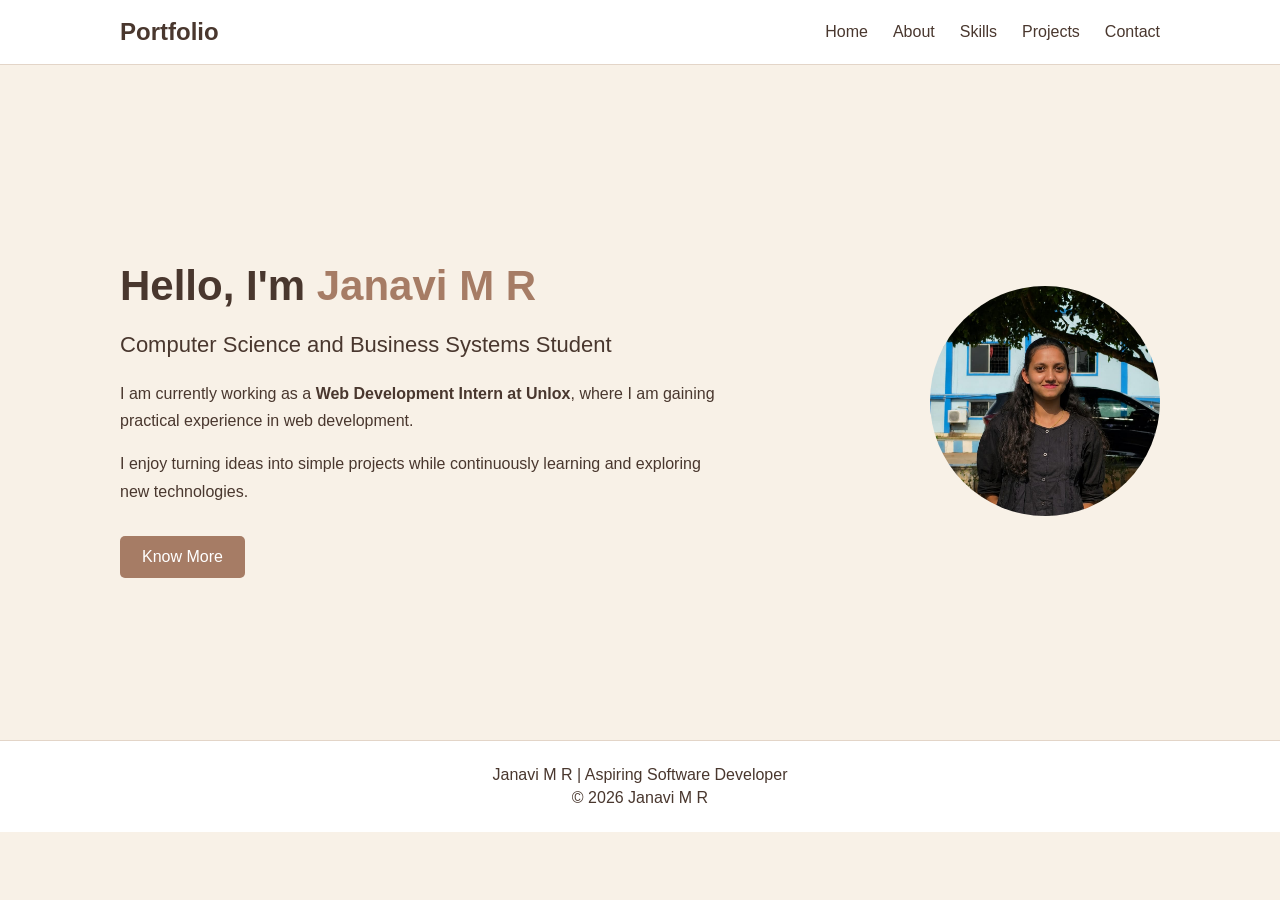
<file: index.html>
<!DOCTYPE html>
<html lang="en">

<head>
    <meta charset="UTF-8">
    <meta name="viewport" content="width=device-width, initial-scale=1.0">

    <title>Janavi M R | Portfolio</title>

    <link rel="stylesheet" href="style.css">
</head>

<body>

    <header>
        <nav>
            <h2>Portfolio</h2>

            <ul>
                <li><a href="index.html">Home</a></li>
                <li><a href="about.html">About</a></li>
                <li><a href="skills.html">Skills</a></li>
                <li><a href="projects.html">Projects</a></li>
                <li><a href="contact.html">Contact</a></li>
            </ul>
        </nav>
    </header>

    <main>

        <section class="home">
            <div class="home-content">

            <h1>Hello, I'm <span>Janavi M R</span></h1>

            <h3>Computer Science and Business Systems Student</h3>

            <p>
                 I am currently working as a <b>Web Development Intern at Unlox</b>,
                where I am gaining practical experience in web development.
            </p>

            <p>
                I enjoy turning ideas into simple projects while continuously
                learning and exploring new technologies.
            </p>

            <a href="about.html" class="button">Know More</a>

            </div>

            <div class="home-image">
                <img src="profile.jpg" alt="Janavi M R">
            </div>
        </section>

    </main>

    <footer>
        <p>Janavi M R | Aspiring Software Developer</p>
        <p>© 2026 Janavi M R</p>
    </footer>

</body>
</html>
</file>
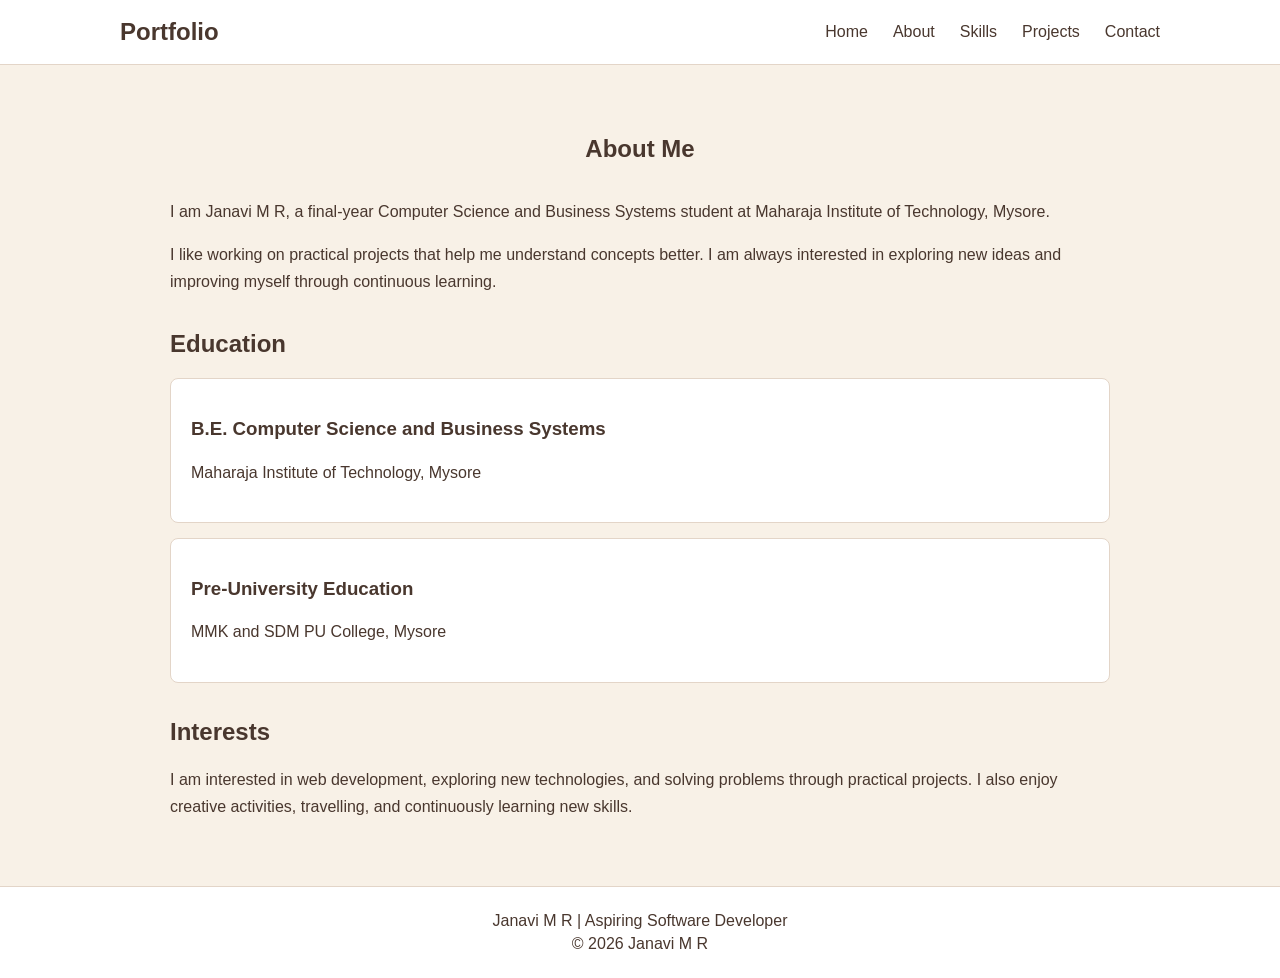
<file: about.html>
<!DOCTYPE html>
<html lang="en">

<head>
    <meta charset="UTF-8">
    <meta name="viewport" content="width=device-width, initial-scale=1.0">

    <title>About | Janavi M R</title>

    <link rel="stylesheet" href="style.css">
</head>

<body>

    <header>
        <nav>
            <h2>Portfolio</h2>

            <ul>
                <li><a href="index.html">Home</a></li>
                <li><a href="about.html">About</a></li>
                <li><a href="skills.html">Skills</a></li>
                <li><a href="projects.html">Projects</a></li>
                <li><a href="contact.html">Contact</a></li>
            </ul>
        </nav>
    </header>

    <main>

        <section class="page-section">

            <h1>About Me</h1>

            <p>
                I am Janavi M R, a final-year Computer Science and Business
                Systems student at Maharaja Institute of Technology, Mysore.
            </p>

            <p>
                I like working on practical projects that help me understand concepts better. I am always interested in exploring new ideas and improving myself through continuous learning.

            <h2>Education</h2>

            <div class="info-box">
                <h3>B.E. Computer Science and Business Systems</h3>
                <p>Maharaja Institute of Technology, Mysore</p>
            </div>

            <div class="info-box">
                <h3>Pre-University Education</h3>
                <p>MMK and SDM PU College, Mysore</p>
            </div>

            <h2>Interests</h2>

            <p>
                I am interested in web development, exploring new technologies, and solving problems through practical projects. I also enjoy creative activities, travelling, and continuously learning new skills.
            </p>

        </section>

    </main>

    <footer>
        <p>Janavi M R | Aspiring Software Developer</p>
        <p>© 2026 Janavi M R</p>
    </footer>

</body>

</html>
</file>
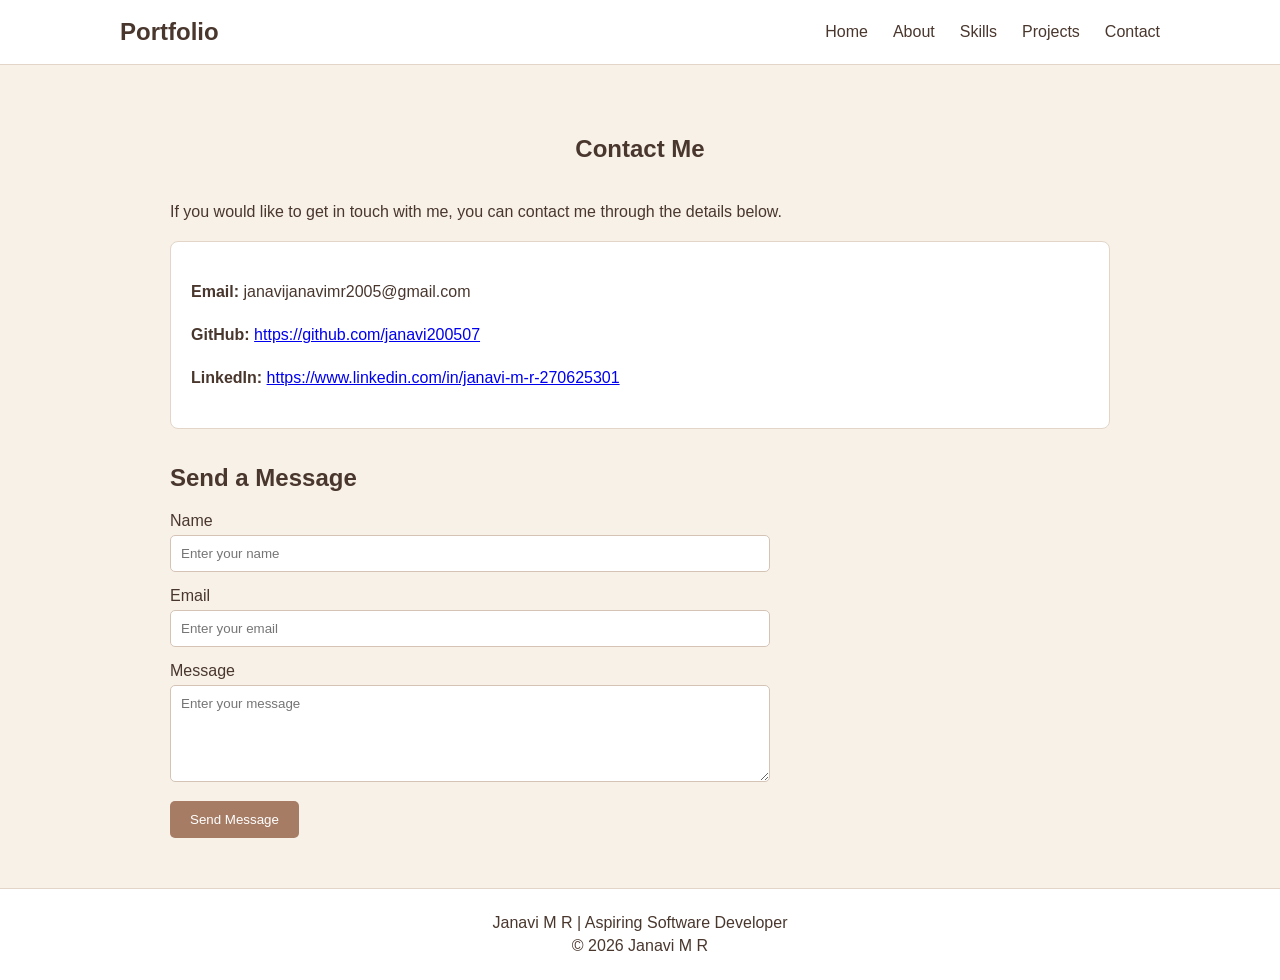
<file: contact.html>
<!DOCTYPE html>
<html lang="en">

<head>
    <meta charset="UTF-8">
    <meta name="viewport" content="width=device-width, initial-scale=1.0">

    <title>Contact | Janavi M R</title>

    <link rel="stylesheet" href="style.css">
</head>

<body>

    <header>
        <nav>
            <h2>Portfolio</h2>

            <ul>
                <li><a href="index.html">Home</a></li>
                <li><a href="about.html">About</a></li>
                <li><a href="skills.html">Skills</a></li>
                <li><a href="projects.html">Projects</a></li>
                <li><a href="contact.html">Contact</a></li>
            </ul>
        </nav>
    </header>

    <main>

        <section class="page-section">

            <h1>Contact Me</h1>

            <p>If you would like to get in touch with me, you can contact me through the details below.</p>

            <div class="contact-box">

                <p><strong>Email:</strong> janavijanavimr2005@gmail.com</p>

                <p>
                    <strong>GitHub:</strong>
                    <a href="https://github.com/janavi200507" target="_blank">
                        https://github.com/janavi200507
                    </a>
                </p>

                <p>
                    <strong>LinkedIn:</strong>
                    <a href="https://www.linkedin.com/in/janavi-m-r-270625301" target="_blank">
                         https://www.linkedin.com/in/janavi-m-r-270625301
                    </a>
                </p>

            </div>

            <h2>Send a Message</h2>

            <form>

                <label for="name">Name</label>
                <input type="text" id="name" placeholder="Enter your name">

                <label for="email">Email</label>
                <input type="email" id="email" placeholder="Enter your email">

                <label for="message">Message</label>
                <textarea id="message" rows="5" placeholder="Enter your message"></textarea>

                <button type="submit">Send Message</button>

            </form>

        </section>

    </main>

    <footer>
        <p>Janavi M R | Aspiring Software Developer</p>
        <p>© 2026 Janavi M R</p>
    </footer>

</body>
</html>
</file>
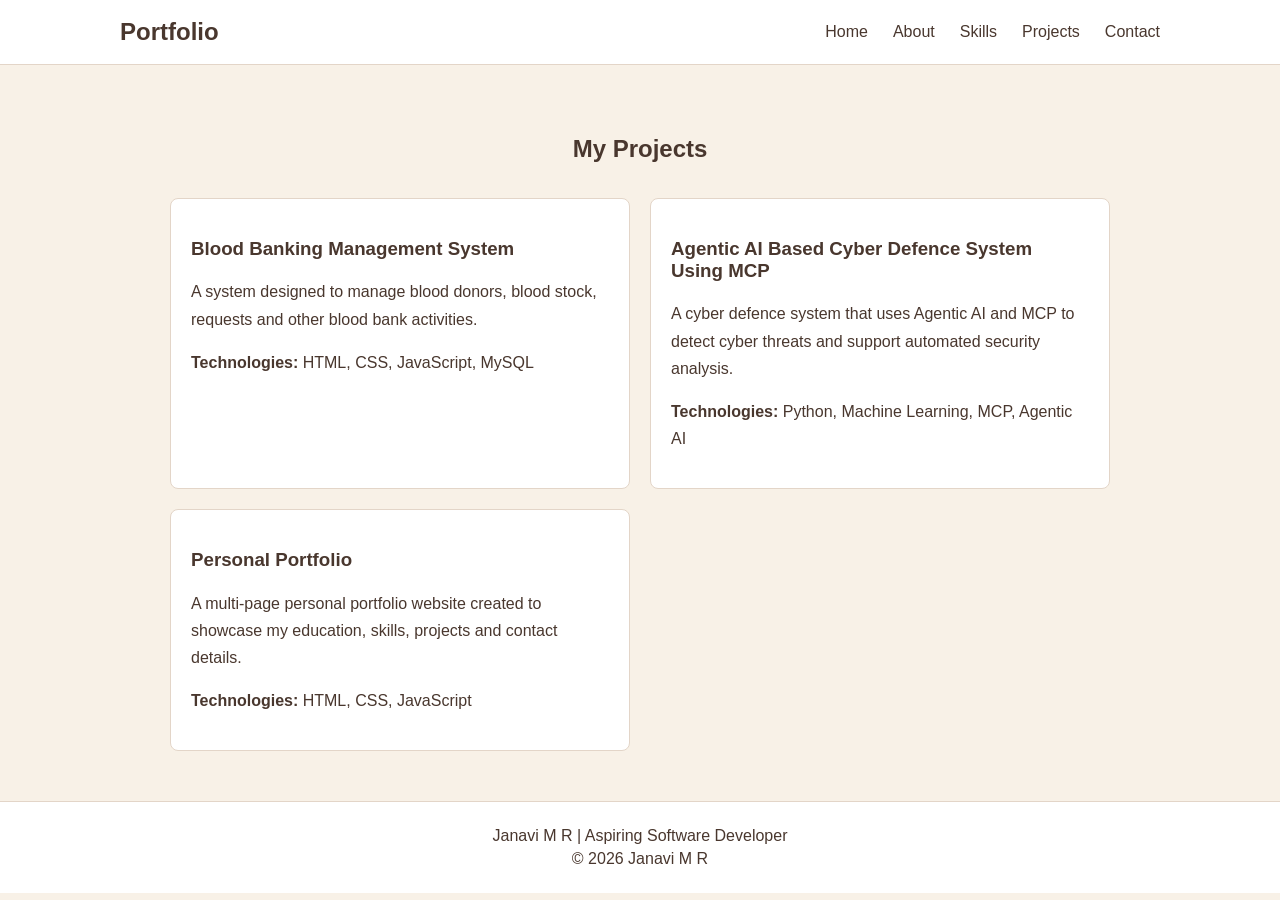
<file: projects.html>
<!DOCTYPE html>
<html lang="en">

<head>
    <meta charset="UTF-8">
    <meta name="viewport" content="width=device-width, initial-scale=1.0">

    <title>Projects | Janavi M R</title>

    <link rel="stylesheet" href="style.css">
</head>

<body>

    <header>
        <nav>
            <h2>Portfolio</h2>

            <ul>
                <li><a href="index.html">Home</a></li>
                <li><a href="about.html">About</a></li>
                <li><a href="skills.html">Skills</a></li>
                <li><a href="projects.html">Projects</a></li>
                <li><a href="contact.html">Contact</a></li>
            </ul>
        </nav>
    </header>

    <main>

        <section class="page-section">

            <h1>My Projects</h1>

            <div class="projects-container">

                <div class="project-box">
                    <h3>Blood Banking Management System</h3>

                    <p>
                        A system designed to manage blood donors, blood stock,
                        requests and other blood bank activities.
                    </p>

                    <p><strong>Technologies:</strong> HTML, CSS, JavaScript, MySQL</p>
                </div>


                 <div class="project-box">
                     <h3>Agentic AI Based Cyber Defence System Using MCP</h3>

                    <p>
                         A cyber defence system that uses Agentic AI and MCP
                         to detect cyber threats and support automated security analysis.
                    </p>

                    <p><strong>Technologies:</strong> Python, Machine Learning, MCP, Agentic AI</p>
                </div>
                
                <div class="project-box">
                    <h3>Personal Portfolio</h3>

                    <p>
                        A multi-page personal portfolio website created to
                        showcase my education, skills, projects and contact details.
                    </p>

                    <p><strong>Technologies:</strong> HTML, CSS, JavaScript</p>
                </div>

            </div>

        </section>

    </main>

    <footer>
        <p>Janavi M R | Aspiring Software Developer</p>
        <p>© 2026 Janavi M R</p>
    </footer>

     
</body>
</html>
</file>
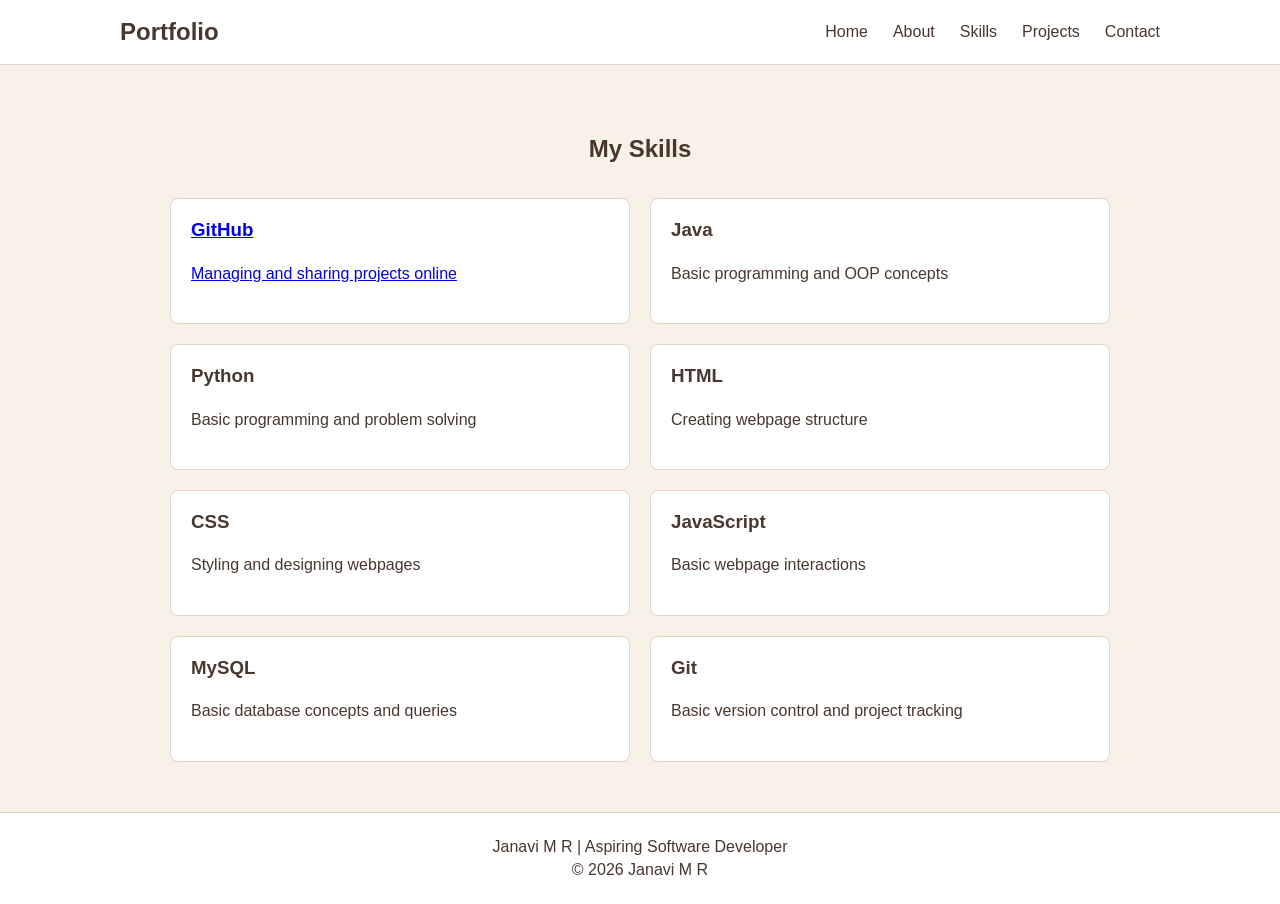
<file: skills.html>
<!DOCTYPE html>
<html lang="en">

<head>
    <meta charset="UTF-8">
    <meta name="viewport" content="width=device-width, initial-scale=1.0">

    <title>Skills | Janavi M R</title>

    <link rel="stylesheet" href="style.css">
</head>

<body>

    <header>
        <nav>
            <h2>Portfolio</h2>

            <ul>
                <li><a href="index.html">Home</a></li>
                <li><a href="about.html">About</a></li>
                <li><a href="skills.html">Skills</a></li>
                <li><a href="projects.html">Projects</a></li>
                <li><a href="contact.html">Contact</a></li>
            </ul>
        </nav>
    </header>

    <main>

        <section class="page-section">

            <h1>My Skills</h1>

            <div class="skills-container">

               <a href="https://github.com/janavi200507" target="_blank" class="skill-box">
                <h3>GitHub</h3>
                <p>Managing and sharing projects online</p>
                </a>
        

                <div class="skill-box">
                    <h3>Java</h3>
                    <p>Basic programming and OOP concepts</p>
                </div>

                <div class="skill-box">
                    <h3>Python</h3>
                    <p>Basic programming and problem solving</p>
                </div>

                <div class="skill-box">
                    <h3>HTML</h3>
                    <p>Creating webpage structure</p>
                </div>

                <div class="skill-box">
                    <h3>CSS</h3>
                    <p>Styling and designing webpages</p>
                </div>

                <div class="skill-box">
                    <h3>JavaScript</h3>
                    <p>Basic webpage interactions</p>
                </div>

                <div class="skill-box">
                    <h3>MySQL</h3>
                    <p>Basic database concepts and queries</p>
                </div>

                <div class="skill-box">
                    <h3>Git</h3>
                    <p>Basic version control and project tracking</p>
                </div>

            </div>

        </section>

    </main>

    <footer>
        <p>Janavi M R | Aspiring Software Developer</p>
        <p>© 2026 Janavi M R</p>
    </footer>

    
</body>

</html>
</file>
<file: style.css>
* {
    box-sizing: border-box;
}

body {
    margin: 0;
    font-family: Arial, sans-serif;
    background-color: #f8f1e7;
    color: #49372e;
}

header {
    background-color: #ffffff;
    border-bottom: 1px solid #e3d5c8;
}

nav {
    max-width: 1100px;
    margin: auto;
    padding: 18px 30px;

    display: flex;
    justify-content: space-between;
    align-items: center;
}

nav h2 {
    margin: 0;
}

nav ul {
    list-style: none;
    display: flex;
    gap: 25px;
    margin: 0;
    padding: 0;
}

nav a {
    text-decoration: none;
    color: #49372e;
}

nav a:hover {
    color: #a67c65;
}

.home {
    max-width: 1100px;
    min-height: 75vh;
    margin: auto;
    padding: 50px 30px;

    display: flex;
    justify-content: space-between;
    align-items: center;
    gap: 40px;
}

.home-content {
    max-width: 600px;
}

.home h1 {
    font-size: 42px;
    margin-bottom: 15px;
}

.home h1 span {
    color: #a67c65;
}

.home h3 {
    font-size: 22px;
    font-weight: normal;
}

.home p {
    line-height: 1.7;
}

.home-image img {
    width: 230px;
    height: 230px;
    object-fit: cover;
    border-radius: 50%;
}

.button {
    display: inline-block;
    margin-top: 15px;
    padding: 12px 22px;

    background-color: #a67c65;
    color: white;

    text-decoration: none;
    border-radius: 5px;
}

.page-section {
    max-width: 1000px;
    min-height: 75vh;
    margin: auto;
    padding: 50px 30px;
}

.page-section h1 {
    text-align: center;
    margin-bottom: 35px;
}

.page-section h2 {
    margin-top: 35px;
}

.page-section p {
    line-height: 1.7;
}

.info-box,
.skill-box,
.project-box,
.contact-box {
    background-color: white;
    padding: 20px;
    margin: 15px 0;
    border: 1px solid #e3d5c8;
    border-radius: 8px;
}

.skills-container {
    display: grid;
    grid-template-columns: repeat(2, 1fr);
    gap: 20px;
}

.skill-box {
    margin: 0;
}

.skill-box h3 {
    margin-top: 0;
}

.projects-container {
    display: grid;
    grid-template-columns: repeat(2, 1fr);
    gap: 20px;
}

.project-box {
    margin: 0;
}

form {
    max-width: 600px;
    margin-top: 20px;
}

label {
    display: block;
    margin-top: 15px;
    margin-bottom: 5px;
}

input,
textarea {
    width: 100%;
    padding: 10px;
    border: 1px solid #d5c4b6;
    border-radius: 5px;
    font-family: Arial, sans-serif;
}

button {
    margin-top: 15px;
    padding: 11px 20px;

    border: none;
    border-radius: 5px;

    background-color: #a67c65;
    color: white;

    cursor: pointer;
}

button:hover {
    background-color: #8f6854;
}

footer {
    text-align: center;
    padding: 20px;
    background-color: #ffffff;
    border-top: 1px solid #e3d5c8;
}

footer p {
    margin: 5px;
}

@media (max-width: 700px) {

    nav {
        flex-direction: column;
        gap: 15px;
    }

    nav ul {
        flex-wrap: wrap;
        justify-content: center;
    }

    .home {
        flex-direction: column-reverse;
        text-align: center;
    }

    .home h1 {
        font-size: 32px;
    }

    .skills-container,
    .projects-container {
        grid-template-columns: 1fr;
    }
    .home-image img {
    width: 230px;
    height: 230px;
    object-fit: cover;
    border-radius: 50%;
}
    .skill-box {
    text-decoration: none;
    color: #49372e;
}
}
</file>
